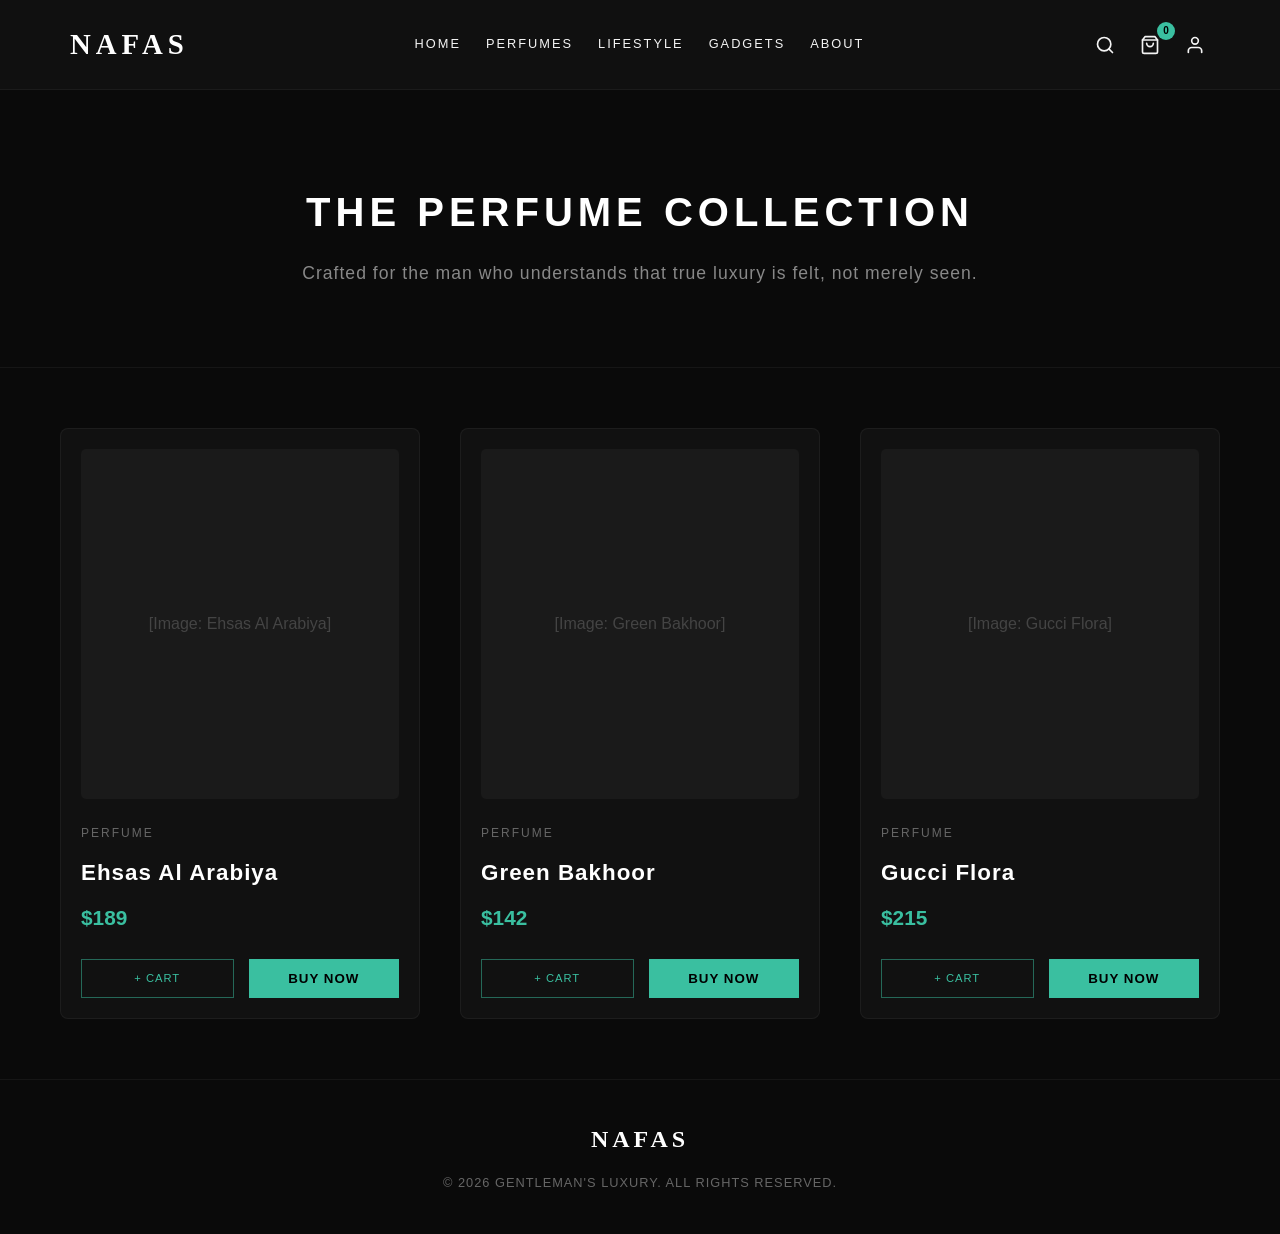
<file: perfumes.html>
<!DOCTYPE html>
<html lang="en">
<head>
    <meta charset="UTF-8">
    <meta name="viewport" content="width=device-width, initial-scale=1.0">
    <title>Perfumes Collection | NAFAS</title>
    <link rel="stylesheet" href="style.css"> </head>
<body style="background-color: #0a0a0a; color: #fff; font-family: sans-serif; margin: 0;">

    <header id="header">
        <div class="header-container">
            <button class="burger-menu" id="burger-menu" aria-label="Toggle menu">
                <span></span><span></span><span></span>
            </button>
            <div class="logo">
                <span class="logo-name">NAFAS</span>
            </div>
            <nav class="pc-nav">
                <a href="index.html">Home</a>
                <a href="perfumes.html">Perfumes</a>
                <a href="#">Lifestyle</a>
                <a href="#">Gadgets</a>
                <a href="#">About</a>
            </nav>
            <div class="header-icons-group">
                <div class="header-icons">
                    <button class="icon-btn" title="Search">
                        <svg width="20" height="20" viewBox="0 0 24 24" fill="none" stroke="currentColor" stroke-width="2" stroke-linecap="round" stroke-linejoin="round"><circle cx="11" cy="11" r="8"></circle><line x1="21" y1="21" x2="16.65" y2="16.65"></line></svg>
                    </button>
                    <button class="icon-btn" id="cart-open-btn" title="Cart" style="position: relative;">
                        <svg width="20" height="20" viewBox="0 0 24 24" fill="none" stroke="currentColor" stroke-width="2" stroke-linecap="round" stroke-linejoin="round"><path d="M6 2 3 6v14a2 2 0 0 0 2 2h14a2 2 0 0 0 2-2V6l-3-4Z"></path><line x1="3" y1="6" x2="21" y2="6"></line><path d="M16 10a4 4 0 0 1-8 0"></path></svg>
                        <span id="cart-badge" style="position: absolute; top: -8px; right: -10px; background: #3ABFA0; color: #000; font-size: 10px; font-weight: bold; min-width: 18px; height: 18px; border-radius: 50%; display: flex; align-items: center; justify-content: center; z-index: 10;">0</span>
                    </button>
                    <button class="icon-btn" title="Account">
                        <svg width="20" height="20" viewBox="0 0 24 24" fill="none" stroke="currentColor" stroke-width="2" stroke-linecap="round" stroke-linejoin="round"><path d="M20 21v-2a4 4 0 0 0-4-4H8a4 4 0 0 0-4 4v2"></path><circle cx="12" cy="7" r="4"></circle></svg>
                    </button>
                </div>
            </div>
        </div>
    </header>

    <div class="mobile-side-menu" id="mobile-side-menu">
        <button class="close-menu" id="close-menu">&times;</button>
        <div class="side-menu-logo">NAFAS</div>
        <nav class="side-nav">
            <a href="index.html">Home</a>
            <a href="perfumes.html">Perfumes</a>
            <a href="#">Lifestyle</a>
            <a href="#">Gadgets</a>
            <a href="#">About</a>
        </nav>
    </div>
    <div class="menu-overlay" id="menu-overlay"></div>

    <section style="padding: 180px 20px 80px; text-align: center; border-bottom: 1px solid rgba(255,255,255,0.05);">
        <h1 style="font-size: 2.5rem; letter-spacing: 5px; margin: 0; text-transform: uppercase;">The Perfume Collection</h1>
        <p style="color: #888; font-size: 1.1rem; margin-top: 15px; letter-spacing: 1px;">Crafted for the man who understands that true luxury is felt, not merely seen.</p>
    </section>

    <section style="max-width: 1200px; margin: 60px auto; padding: 0 20px;">
        <div style="display: grid; grid-template-columns: repeat(auto-fit, minmax(320px, 1fr)); gap: 40px;">
            
            <div style="background: #111; border: 1px solid rgba(255,255,255,0.05); border-radius: 8px; overflow: hidden; padding: 20px;">
                <div style="background: #1a1a1a; height: 350px; border-radius: 5px; margin-bottom: 20px; display: flex; align-items: center; justify-content: center; color: #444;">
                    [Image: Ehsas Al Arabiya]
                </div>
                <div>
                    <span style="color: #666; font-size: 0.75rem; letter-spacing: 2px; text-transform: uppercase;">Perfume</span>
                    <h3 style="font-size: 1.4rem; margin: 10px 0; letter-spacing: 1px;">Ehsas Al Arabiya</h3>
                    <p style="color: #3ABFA0; font-size: 1.3rem; font-weight: bold; margin-bottom: 25px;">$189</p>
                    <div style="display: flex; gap: 15px;">
                        <button class="add-to-cart-btn" data-name="Ehsas Al Arabiya" data-price="189" style="flex: 1; padding: 12px; background: transparent; border: 1px solid rgba(58, 191, 160, 0.5); color: #3ABFA0; cursor: pointer; text-transform: uppercase; letter-spacing: 1px; transition: 0.3s;">+ Cart</button>
                        <button style="flex: 1; padding: 12px; background: #3ABFA0; border: none; color: #000; font-weight: bold; cursor: pointer; text-transform: uppercase; letter-spacing: 1px; transition: 0.3s;">Buy Now</button>
                    </div>
                </div>
            </div>

            <div style="background: #111; border: 1px solid rgba(255,255,255,0.05); border-radius: 8px; overflow: hidden; padding: 20px;">
                <div style="background: #1a1a1a; height: 350px; border-radius: 5px; margin-bottom: 20px; display: flex; align-items: center; justify-content: center; color: #444;">
                    [Image: Green Bakhoor]
                </div>
                <div>
                    <span style="color: #666; font-size: 0.75rem; letter-spacing: 2px; text-transform: uppercase;">Perfume</span>
                    <h3 style="font-size: 1.4rem; margin: 10px 0; letter-spacing: 1px;">Green Bakhoor</h3>
                    <p style="color: #3ABFA0; font-size: 1.3rem; font-weight: bold; margin-bottom: 25px;">$142</p>
                    <div style="display: flex; gap: 15px;">
                        <button class="add-to-cart-btn" data-name="Green Bakhoor" data-price="142" style="flex: 1; padding: 12px; background: transparent; border: 1px solid rgba(58, 191, 160, 0.5); color: #3ABFA0; cursor: pointer; text-transform: uppercase; letter-spacing: 1px; transition: 0.3s;">+ Cart</button>
                        <button style="flex: 1; padding: 12px; background: #3ABFA0; border: none; color: #000; font-weight: bold; cursor: pointer; text-transform: uppercase; letter-spacing: 1px; transition: 0.3s;">Buy Now</button>
                    </div>
                </div>
            </div>

            <div style="background: #111; border: 1px solid rgba(255,255,255,0.05); border-radius: 8px; overflow: hidden; padding: 20px;">
                <div style="background: #1a1a1a; height: 350px; border-radius: 5px; margin-bottom: 20px; display: flex; align-items: center; justify-content: center; color: #444;">
                    [Image: Gucci Flora]
                </div>
                <div>
                    <span style="color: #666; font-size: 0.75rem; letter-spacing: 2px; text-transform: uppercase;">Perfume</span>
                    <h3 style="font-size: 1.4rem; margin: 10px 0; letter-spacing: 1px;">Gucci Flora</h3>
                    <p style="color: #3ABFA0; font-size: 1.3rem; font-weight: bold; margin-bottom: 25px;">$215</p>
                    <div style="display: flex; gap: 15px;">
                        <button class="add-to-cart-btn" data-name="Gucci Flora" data-price="215" style="flex: 1; padding: 12px; background: transparent; border: 1px solid rgba(58, 191, 160, 0.5); color: #3ABFA0; cursor: pointer; text-transform: uppercase; letter-spacing: 1px; transition: 0.3s;">+ Cart</button>
                        <button style="flex: 1; padding: 12px; background: #3ABFA0; border: none; color: #000; font-weight: bold; cursor: pointer; text-transform: uppercase; letter-spacing: 1px; transition: 0.3s;">Buy Now</button>
                    </div>
                </div>
            </div>

        </div>
    </section>

    <div class="cart-overlay" id="cart-overlay"></div>
    <div class="cart-drawer" id="cart-drawer">
        <div class="cart-header">
            <h2>YOUR CART</h2>
            <button class="close-cart" id="close-cart">&times;</button>
        </div>
        <div class="cart-items" id="cart-items-container">
            </div>
        <div class="cart-footer">
            <div class="coupon-box">
                <input type="text" placeholder="Promo code">
                <button>Apply</button>
            </div>
            <div class="cart-total">
                <span>Total:</span>
                <span>$0.00</span>
            </div>
            <button class="checkout-btn">PROCEED TO CHECKOUT</button>
        </div>
    </div>

    <footer style="text-align: center; padding: 40px 20px; border-top: 1px solid rgba(255,255,255,0.05); margin-top: 60px;">
        <span class="logo-name" style="font-size: 1.5rem; letter-spacing: 4px;">NAFAS</span>
        <p style="color: #666; font-size: 0.8rem; margin-top: 15px; text-transform: uppercase; letter-spacing: 1px;">&copy; 2026 Gentleman's Luxury. All Rights Reserved.</p>
    </footer>

    <script src="script.js"></script>
</body>
</html>
</file>
<file: style.css>
/* ১. কালার এবং ফন্ট ভেরিয়েবল - ক্লডের কালার প্যালেট */
:root {
    --mint: #3ABFA0;
    /* ক্লডের মেইন মিন্ট গ্রিন */
    --mint-dark: #1A8C74;
    /* ডার্ক ক্যাটাগরি বারের জন্য */
    --mint-soft: #64A08C;
    /* সফট ক্যাটাগরি বারের জন্য */
    --bg-dark: #121212;
    /* ডার্ক ব্যাকগ্রাউন্ড */
    --bg-grid: #1a1a1a;
    /* গ্রিড লাইনের কালার */
    --text-light: #f4f4f4;
    --text-muted: #a0a0a0;
    --font-fancy: 'Cormorant Garamond', serif;
    --font-main: 'Montserrat', sans-serif;
}

* {
    margin: 0;
    padding: 0;
    box-sizing: border-box;
}

body {
    font-family: var(--font-main);
    background-color: var(--bg-dark);
    color: var(--text-light);
    line-height: 1.6;
    overflow-x: hidden;
    scroll-behavior: smooth;
}

html,
body {
    width: 100%;
    margin: 0;
    padding: 0;
    overflow-x: hidden;
    /* এটি জোর করে সাইড স্ক্রল বন্ধ করবে */
    -webkit-overflow-scrolling: touch;
}

.container {
    max-width: 1200px;
    margin: 0 auto;
    padding: 0 20px;
}

/* ২. হেডার ডিজাইন - ক্লডের মতো ক্লিন এবং পজিশনড */
#header {
    height: 90px;
    display: flex;
    justify-content: space-between;
    align-items: center;
    padding: 0 40px;
    background: rgba(18, 18, 18, 0.95);
    position: fixed;
    top: 0;
    width: 100%;
    z-index: 1000;
    border-bottom: 1px solid rgba(255, 255, 255, 0.05);
}

.logo {
    text-align: left;
}

.logo-name {
    font-family: var(--font-fancy);
    font-size: 1.8rem;
    letter-spacing: 5px;
    font-weight: 700;
    display: block;
}

.logo-tag {
    font-size: 0.6rem;
    letter-spacing: 2px;
    color: var(--text-muted);
    text-transform: uppercase;
}

#header nav {
    display: flex;
    gap: 25px;
}

#header nav a {
    text-decoration: none;
    color: var(--text-light);
    font-size: 0.8rem;
    letter-spacing: 2px;
    text-transform: uppercase;
    font-weight: 400;
    transition: 0.3s;
}

#header nav a:hover {
    color: var(--mint);
}

.header-icons {
    display: flex;
    gap: 15px;
    align-items: center;
}

.icon-btn {
    background: none;
    border: none;
    color: var(--text-light);
    cursor: pointer;
    display: flex;
    /* আইকনটি সেন্টারে রাখার জন্য */
    align-items: center;
    justify-content: center;
    padding: 5px;
    transition: 0.3s;
}

.icon-btn svg {
    transition: stroke 0.3s ease;
}

.icon-btn:hover svg {
    stroke: var(--mint);
    /* হোভার করলে মিন্ট কালার হবে */
}

.cart-badge {
    background: var(--mint);
    color: #000;
    font-size: 0.7rem;
    font-weight: bold;
    padding: 2px 6px;
    border-radius: 50%;
    position: absolute;
    top: -10px;
    right: -10px;
    transition: transform 0.2s ease;
    display: inline-block;
    /* ট্রান্সফর্ম কাজ করার জন্য এটি লাগে */
}

/* ৩. হিরো সেকশন - গ্রিড ব্যাকগ্রাউন্ড এবং টেক্সট লেআউট */
.hero {
    height: 100vh;
    display: flex;
    align-items: center;
    justify-content: center;
    text-align: center;
    position: relative;
    padding-top: 90px;
    /* হেডারের জন্য */
}

/* CSS দিয়ে ডার্ক গ্রিড ব্যাকগ্রাউন্ড বানানো */
.hero-grid-bg {
    position: absolute;
    top: 0;
    left: 0;
    width: 100%;
    height: 100%;
    background-color: var(--bg-dark);
    background-image:
        linear-gradient(var(--bg-grid) 1px, transparent 1px),
        linear-gradient(90deg, var(--bg-grid) 1px, transparent 1px);
    background-size: 50px 50px;
    /* গ্রিডের আকার */
    opacity: 0.3;
}

.hero-content {
    z-index: 10;
    max-width: 800px;
}

.hero-eyebrow {
    display: flex;
    align-items: center;
    justify-content: center;
    gap: 15px;
    margin-bottom: 30px;
}

.eyebrow-line {
    width: 40px;
    height: 1px;
    background: rgba(255, 255, 255, 0.2);
}

.eyebrow-text {
    font-size: 0.7rem;
    letter-spacing: 4px;
    color: var(--text-muted);
}

.hero-title {
    font-family: var(--font-fancy);
    font-size: 5rem;
    line-height: 1;
    font-weight: 700;
    text-transform: uppercase;
    letter-spacing: -2px;
    margin-bottom: 20px;
}

.hero-arabic {
    font-size: 3.5rem;
    color: var(--mint);
    opacity: 0.8;
    margin-bottom: 20px;
    font-weight: 400;
}

.hero-desc {
    font-size: 0.95rem;
    color: var(--text-muted);
    margin-bottom: 50px;
    font-weight: 300;
}

.hero-ctas {
    display: flex;
    gap: 20px;
    justify-content: center;
}

/* বাটন ডিজাইন */
.btn {
    padding: 18px 40px;
    text-decoration: none;
    font-size: 0.75rem;
    letter-spacing: 2px;
    text-transform: uppercase;
    font-weight: 600;
    transition: 0.4s;
}

.btn-primary {
    background-color: var(--mint);
    color: #000;
}

.btn-primary:hover {
    background-color: #fff;
}

.btn-outline {
    border: 1px solid rgba(255, 255, 255, 0.2);
    color: var(--text-light);
}

.btn-outline:hover {
    border-color: var(--mint);
    color: var(--mint);
}

/* ৪. ক্যাটাগরি সেকশন */
.categories {
    padding: 100px 0;
    background: var(--bg-dark);
}

.cat-grid {
    display: grid;
    grid-template-columns: repeat(3, 1fr);
    gap: 30px;
    margin-top: 50px;
}

.cat-card {
    background: rgba(255, 255, 255, 0.02);
    border: 1px solid rgba(255, 255, 255, 0.05);
    transition: 0.3s;
    position: relative;
    overflow: hidden;
}

.cat-card:hover {
    border-color: var(--mint);
    transform: translateY(-5px);
}

.cat-top-bar {
    height: 4px;
    width: 100%;
}

.cat-top-bar.mint {
    background: var(--mint);
}

.cat-top-bar.dark-mint {
    background: var(--mint-dark);
}

.cat-top-bar.soft-mint {
    background: var(--mint-soft);
}

.cat-body {
    padding: 40px;
    position: relative;
}

.cat-tag {
    font-size: 0.6rem;
    letter-spacing: 2px;
    color: var(--mint);
    margin-bottom: 15px;
}

.cat-card h3 {
    font-family: var(--font-fancy);
    font-size: 1.8rem;
    margin-bottom: 10px;
    font-weight: 600;
}

.cat-card p {
    font-size: 0.8rem;
    color: var(--text-muted);
    margin-bottom: 30px;
}

.cat-cta {
    text-decoration: none;
    color: var(--text-light);
    font-size: 0.75rem;
    font-weight: 600;
    letter-spacing: 1px;
}

/* ৫. প্রোডাক্ট সেকশন */
.products {
    padding: 100px 0;
    background: #000;
}

/* কালো ব্যাকগ্রাউন্ড প্রোডাক্টের জন্য */
.products-header {
    display: flex;
    justify-content: space-between;
    align-items: flex-end;
    margin-bottom: 50px;
}

.section-eyebrow {
    display: flex;
    align-items: center;
    gap: 10px;
    margin-bottom: 15px;
}

.section-eyebrow-line {
    width: 25px;
    height: 1px;
    background: var(--mint);
}

.section-eyebrow-text {
    font-size: 0.7rem;
    letter-spacing: 3px;
    color: var(--text-muted);
    text-transform: uppercase;
}

.section-heading {
    font-family: var(--font-fancy);
    font-size: 3rem;
    font-weight: 600;
}

.filters {
    display: flex;
    gap: 10px;
}

.filter-btn {
    background: none;
    border: 1px solid rgba(255, 255, 255, 0.1);
    color: var(--text-muted);
    padding: 10px 25px;
    font-size: 0.7rem;
    letter-spacing: 1px;
    cursor: pointer;
    transition: 0.3s;
}

.filter-btn.active,
.filter-btn:hover {
    background: var(--mint);
    color: #000;
    border-color: var(--mint);
}

/* প্রোডাক্ট গ্রিড ২ লাইনে ৩টি করে */
.product-grid {
    display: grid;
    grid-template-columns: repeat(3, 1fr);
    /* ৩টি কলাম */
    gap: 30px;
    width: 100%;
}

.product-card {
    background: rgba(255, 255, 255, 0.03);
    border: 1px solid rgba(255, 255, 255, 0.05);
    position: relative;
    transition: 0.4s;
    text-align: left;
}

.product-card:hover {
    border-color: var(--mint);
    transform: translateY(-5px);
}

.product-img {
    position: relative;
    /* ওভারলে পজিশন করার জন্য */
    width: 100%;
    height: 300px;
    background-color: #1a1a1a;
    overflow: hidden;
}

/* ছবির ওপর একটি হালকা কালো আস্তরণ */
.product-img::after {
    content: '';
    position: absolute;
    top: 0;
    left: 0;
    width: 100%;
    height: 100%;
    background: rgba(0, 0, 0, 0.05);
    /* এই মানটি বাড়ালে (যেমন 0.1) আরও ডার্ক হবে */
    pointer-events: none;
    /* যাতে ক্লিকের সমস্যা না হয় */
}

.product-img img {
    width: 100%;
    height: 100%;
    object-fit: cover;
    /* একটু ব্রাইটনেস কমিয়ে সবগুলোকে সামঞ্জস্যপূর্ণ করা */
    filter: brightness(0.95) contrast(1.1);
}

/* হোভার করলে হালকা জুম ইফেক্ট (ঐচ্ছিক) */
.product-card:hover .product-img img {
    transform: scale(1.05);
}



.product-card:hover .product-img img {
    transform: scale(1.1);
    /* হোভার করলে ছবি একটু জুম হবে (লাক্সারি ইফেক্ট) */
}

.badge {
    position: absolute;
    top: 15px;
    left: 15px;
    background: var(--mint);
    color: #000;
    font-size: 0.6rem;
    font-weight: 800;
    padding: 4px 10px;
    z-index: 5;
    letter-spacing: 1px;
}

.product-info {
    padding: 25px;
}

.cat {
    font-size: 0.6rem;
    letter-spacing: 2px;
    color: var(--text-muted);
    display: block;
    margin-bottom: 10px;
}

.product-info h3 {
    font-family: var(--font-fancy);
    font-size: 1.5rem;
    margin-bottom: 10px;
    font-weight: 500;
}

.price {
    color: var(--mint);
    font-weight: 600;
    font-size: 1.2rem;
    display: inline-block;
}

.add-to-cart-btn {
    float: right;
    background: none;
    border: 1px solid rgba(255, 255, 255, 0.1);
    color: var(--text-light);
    padding: 5px 15px;
    font-size: 0.7rem;
    cursor: pointer;
    transition: 0.3s;
}

.add-to-cart-btn:hover {
    background: var(--white);
    color: #000;
}

.philosophy {
    padding: 150px 0;
    background-color: var(--bg-dark);
    position: relative;
    overflow: hidden;
}

/* ব্যাকগ্রাউন্ড ওয়াটারমার্ক */
.philosophy-watermark {
    position: absolute;
    top: 50%;
    left: 50%;
    transform: translate(-50%, -50%);
    font-family: var(--font-fancy);
    font-size: 25vw;
    /* স্ক্রিন অনুযায়ী বড় হবে */
    font-weight: 700;
    color: rgba(255, 255, 255, 0.02);
    /* একদম হালকা */
    pointer-events: none;
    z-index: 1;
}

.philosophy .container {
    position: relative;
    z-index: 2;
}

.philosophy-content {
    max-width: 800px;
    margin-bottom: 80px;
}

.philosophy-quote {
    font-family: var(--font-fancy);
    font-size: 3.5rem;
    line-height: 1.2;
    margin-bottom: 30px;
}

.philosophy-quote span {
    color: var(--text-muted);
    font-style: italic;
    font-weight: 400;
}

.philosophy-body {
    font-size: 1rem;
    color: var(--text-muted);
    max-width: 600px;
    line-height: 1.8;
}

/* ৩টি শব্দের গ্রিড */
.philosophy-words {
    display: grid;
    grid-template-columns: repeat(3, 1fr);
    gap: 50px;
    border-top: 1px solid rgba(255, 255, 255, 0.05);
    padding-top: 50px;
}

.word-item {
    display: flex;
    justify-content: space-between;
    align-items: flex-start;
}

.word-meta {
    display: flex;
    flex-direction: column;
}

.word-meta .roman {
    font-size: 0.8rem;
    letter-spacing: 3px;
    font-weight: 600;
    margin-bottom: 5px;
}

.word-meta .meaning {
    font-size: 0.75rem;
    color: var(--text-muted);
    font-style: italic;
}

.word-item .arabic {
    font-size: 2rem;
    color: var(--mint);
    opacity: 0.8;
}

/* ===================================================
   RESPONSIVE DESIGN (FOR MOBILE & TABLET)
=================================================== */

/* ===================================================
   RESPONSIVE DESIGN (FOR MOBILE & TABLET)
=================================================== */

/* ===================================================
   MOBILE RESPONSIVE (PC থাকবে অরিজিনাল)
=================================================== */

/* ===================================================
   RESPONSIVE DESIGN (PC থাকবে অরিজিনাল)
=================================================== */

/* পিসির জন্য ডিফল্ট স্টাইল (পিসিতে কোনো পরিবর্তন হবে না) */
#header {
    transition: 0.3s ease-in-out;
}

.header-container {
    max-width: 1200px;
    width: 100%;
    /* এই জাদুকরী লাইনটাই মিসিং ছিল! */
    margin: 0 auto;
    display: flex;
    justify-content: space-between;
    align-items: center;
    padding: 20px 30px;
    /* দুপাশে সুন্দর গ্যাপ রাখার জন্য */
}

.pc-nav {
    display: flex;
    gap: 30px;
}

.pc-nav a {
    text-decoration: none;
    color: #fff;
    font-size: 0.9rem;
    text-transform: uppercase;
    letter-spacing: 1px;
}

/* হ্যামবার্গার আর সাইড মেনু পিসিতে লুকানো থাকবে */
.burger-menu,
.mobile-side-menu,
.menu-overlay {
    display: none;
}


/* 📱 মোবাইলের জন্য ম্যাজিক কোড */
@media (max-width: 768px) {
    #header {
        height: auto !important;
        padding: 10px 0 !important;
    }

    .header-container {
        display: grid !important;
        /* HTML চেঞ্জ না করেই CSS গ্রিড দিয়ে পজিশন */
        grid-template-columns: auto 1fr auto;
        /* কলাম ১: বার্গার, ২: লোগো, ৩: আইকন */
        grid-template-rows: auto auto;
        /* দুইটা সারি */
        gap: 15px;
        padding: 0 15px;
    }

    /* ১. হ্যামবার্গার বার্গার বামে */
    .burger-menu {
        grid-column: 1 / 2;
        grid-row: 1 / 2;
        display: flex !important;
        /* পিসিতে লুকানো বার্গার এখানে দেখাবে */
        flex-direction: column;
        gap: 5px;
        background: none;
        border: none;
        cursor: pointer;
        padding: 0;
    }

    .burger-menu span {
        width: 25px;
        height: 2px;
        background-color: #fff;
        display: block;
        transition: 0.3s;
    }

    /* ২. লোগো মাঝে */
    .logo {
        grid-column: 2 / 3;
        grid-row: 1 / 2;
        text-align: center;
        margin: 0;
    }

    .logo-name {
        font-size: 1.4rem;
        letter-spacing: 2px;
    }

    /* ৩. আইকন গ্রুপ ডানে */
    .header-icons-group {
        grid-column: 3 / 4;
        grid-row: 1 / 2;
        display: flex;
        justify-content: flex-end;
        align-items: center;
    }

    .header-icons {
        display: flex;
        gap: 15px;
        align-items: center;
    }

    /* পিসি ন্যাভ লুকানো থাকবে */
    .pc-nav {
        display: none !important;
    }

    /* ৪. মোবাইলের সাইড ড্রয়ার মেনু স্টাইল */
    .mobile-side-menu {
        display: block !important;
        position: fixed;
        top: 0;
        left: -250px;
        /* স্ক্রিনের বামে লুকানো থাকবে */
        width: 250px;
        height: 100%;
        background-color: #0a0a0a;
        z-index: 2000;
        padding: 30px;
        transition: left 0.3s ease-in-out;
        /* স্লাইডিং এনিমেশন */
        box-shadow: 2px 0 10px rgba(0, 0, 0, 0.5);
    }

    .mobile-side-menu.open {
        left: 0;
    }

    /* মেনু ওপেন হলে বাম পাশ থেকে আসবে */

    .close-menu {
        position: absolute;
        top: 15px;
        right: 15px;
        background: none;
        border: none;
        color: var(--text-muted);
        font-size: 24px;
        cursor: pointer;
    }

    .side-menu-logo {
        font-family: var(--font-header);
        color: #fff;
        font-size: 1.2rem;
        text-align: center;
        margin-bottom: 40px;
        letter-spacing: 2px;
    }

    .side-nav {
        display: flex;
        flex-direction: column;
        gap: 20px;
    }

    .side-nav a {
        text-decoration: none;
        color: #fff;
        font-size: 0.85rem;
        text-transform: uppercase;
        letter-spacing: 1.5px;
        transition: 0.3s;
    }

    .side-nav a:hover {
        color: var(--mint);
    }

    /* ওভারলে স্টাইল */
    .menu-overlay {
        display: none !important;
        position: fixed;
        top: 0;
        left: 0;
        width: 100%;
        height: 100%;
        background-color: rgba(0, 0, 0, 0.7);
        z-index: 1500;
        backdrop-filter: blur(5px);
    }

    .menu-overlay.open {
        display: block !important;
    }

    /* হিরো সেকশন ফিক্স */
    .hero {
        padding-top: 100px !important;
    }


    .hero-title {
        font-size: 2.2rem;
        line-height: 1.2;
    }

    .product-grid {
        grid-template-columns: 1fr;
        /* এক কলামে প্রোডাক্ট */
        gap: 30px;
    }

    .cat-grid {
        grid-template-columns: 1fr;
    }

    .philosophy-quote {
        font-size: 1.8rem;
    }

    .philosophy-words {
        grid-template-columns: 1fr;
        gap: 20px;
    }
}

/* ===================================================
   UTILITY CLASSES (এই অংশটি মিডিয়া কুয়েরির বাইরে থাকবে)
=================================================== */

/* প্রোডাক্ট প্লেসহোল্ডার: এটি মূলত খালি প্রোডাক্ট কার্ডের টেক্সট স্টাইল */
.product-placeholder {
    color: var(--text-muted);
    font-size: 0.9rem;
    text-align: center;
    padding: 40px 0;
    border: 1px dashed rgba(255, 255, 255, 0.1);
    width: 100%;
}

/* ৬. ফুটার */
/* ===================================================
   FOOTER SECTION
=================================================== */

#main-footer {
    background-color: #0a0a0a;
    padding: 80px 0 40px;
    border-top: 1px solid rgba(58, 191, 160, 0.1);
    color: #fff;
    margin-top: 50px;
}

.footer-grid {
    display: grid;
    grid-template-columns: 2fr 1fr 1.5fr;
    gap: 60px;
    margin-bottom: 60px;
}

.footer-brand p {
    color: #888;
    margin: 20px 0;
    max-width: 300px;
    font-size: 0.9rem;
}

.social-links {
    display: flex;
    gap: 20px;
}

.social-links a {
    color: #3ABFA0;
    text-decoration: none;
    font-size: 0.8rem;
    letter-spacing: 2px;
}

.footer-links h4,
.footer-newsletter h4 {
    font-size: 0.8rem;
    letter-spacing: 3px;
    margin-bottom: 25px;
    color: #fff;
}

.footer-links {
    display: flex;
    flex-direction: column;
    gap: 15px;
}

.footer-links a {
    color: #888;
    text-decoration: none;
    font-size: 0.85rem;
    transition: 0.3s;
}

.footer-links a:hover {
    color: #3ABFA0;
}

.footer-newsletter p {
    color: #888;
    font-size: 0.85rem;
    margin-bottom: 20px;
}

.subscribe-box {
    display: flex;
    border-bottom: 1px solid rgba(255, 255, 255, 0.1);
    padding-bottom: 5px;
}

.subscribe-box input {
    background: transparent;
    border: none;
    color: #fff;
    padding: 10px 0;
    width: 100%;
    outline: none;
}

.btn-sub {
    background: transparent;
    border: none;
    color: #3ABFA0;
    letter-spacing: 2px;
    font-weight: bold;
    cursor: pointer;
}

.footer-bottom {
    display: flex;
    justify-content: space-between;
    align-items: center;
    padding-top: 30px;
    border-top: 1px solid rgba(255, 255, 255, 0.05);
    font-size: 0.75rem;
    color: #555;
}

.footer-legal a {
    color: #555;
    text-decoration: none;
    margin-left: 20px;
}

@media (max-width: 768px) {
    .footer-grid {
        grid-template-columns: 1fr;
        gap: 40px;
        text-align: center;
    }

    .footer-brand p {
        margin: 20px auto;
    }

    .social-links {
        justify-content: center;
    }

    .subscribe-box {
        max-width: 300px;
        margin: 0 auto;
    }

    .footer-bottom {
        flex-direction: column;
        gap: 20px;
    }

    .footer-legal a {
        margin: 0 10px;
    }
}

/* ===================================================
   CART DRAWER STYLES
=================================================== */
.cart-overlay {
    display: none;
    position: fixed;
    top: 0; left: 0; width: 100%; height: 100%;
    background-color: rgba(0, 0, 0, 0.7);
    z-index: 2500;
    backdrop-filter: blur(5px);
}
.cart-overlay.open { display: block; }

.cart-drawer {
    position: fixed;
    top: 0;
    right: -450px; /* স্ক্রিনের ডানে লুকানো থাকবে */
    width: 400px; /* পিসিতে ৪০০ পিক্সেল */
    height: 100vh;
    background-color: #0a0a0a;
    z-index: 3000;
    padding: 30px 20px;
    display: flex;
    flex-direction: column;
    transition: right 0.4s ease-in-out;
    box-shadow: -5px 0 15px rgba(0, 0, 0, 0.5);
    border-left: 1px solid rgba(58, 191, 160, 0.2);
}
.cart-drawer.open { right: 0; } /* ওপেন হলে স্ক্রিনে আসবে */

.cart-header {
    display: flex;
    justify-content: space-between;
    align-items: center;
    border-bottom: 1px solid rgba(255, 255, 255, 0.1);
    padding-bottom: 15px;
    margin-bottom: 20px;
}
.cart-header h2 { font-size: 1.2rem; letter-spacing: 2px; }
.close-cart { background: none; border: none; color: #888; font-size: 28px; cursor: pointer; transition: 0.3s; }
.close-cart:hover { color: var(--mint); }

.cart-items {
    flex-grow: 1; /* মাঝখানের জায়গা পুরোটাই নেবে */
    overflow-y: auto;
    display: flex;
    flex-direction: column;
    gap: 15px;
}
.cart-item {
    display: flex;
    align-items: center;
    gap: 15px;
    background: rgba(255, 255, 255, 0.03);
    padding: 10px;
    border-radius: 8px;
}
.item-details h4 { font-size: 0.9rem; margin-bottom: 5px; }
.item-details p { color: var(--mint); font-weight: bold; font-size: 0.9rem; }

.cart-footer { border-top: 1px solid rgba(255, 255, 255, 0.1); padding-top: 20px; }
.coupon-box { display: flex; gap: 10px; margin-bottom: 20px; }
.coupon-box input { flex-grow: 1; padding: 10px; background: transparent; border: 1px solid #333; color: #fff; outline: none; }
.coupon-box button { background: #333; color: #fff; border: none; padding: 0 15px; cursor: pointer; }

.cart-total { display: flex; justify-content: space-between; font-size: 1.2rem; font-weight: bold; margin-bottom: 20px; }
.checkout-btn { width: 100%; padding: 15px; background: var(--mint); color: #000; border: none; font-weight: bold; font-size: 1rem; letter-spacing: 2px; cursor: pointer; transition: 0.3s; }
.checkout-btn:hover { background: #fff; }

/* মোবাইলের জন্য কার্ট ফুল-স্ক্রিন করা */
@media (max-width: 768px) {
    .cart-drawer {
        width: 100%; /* মোবাইলে পুরো স্ক্রিন জুড়ে থাকবে */
        right: -100%;
    }
}
</file>
